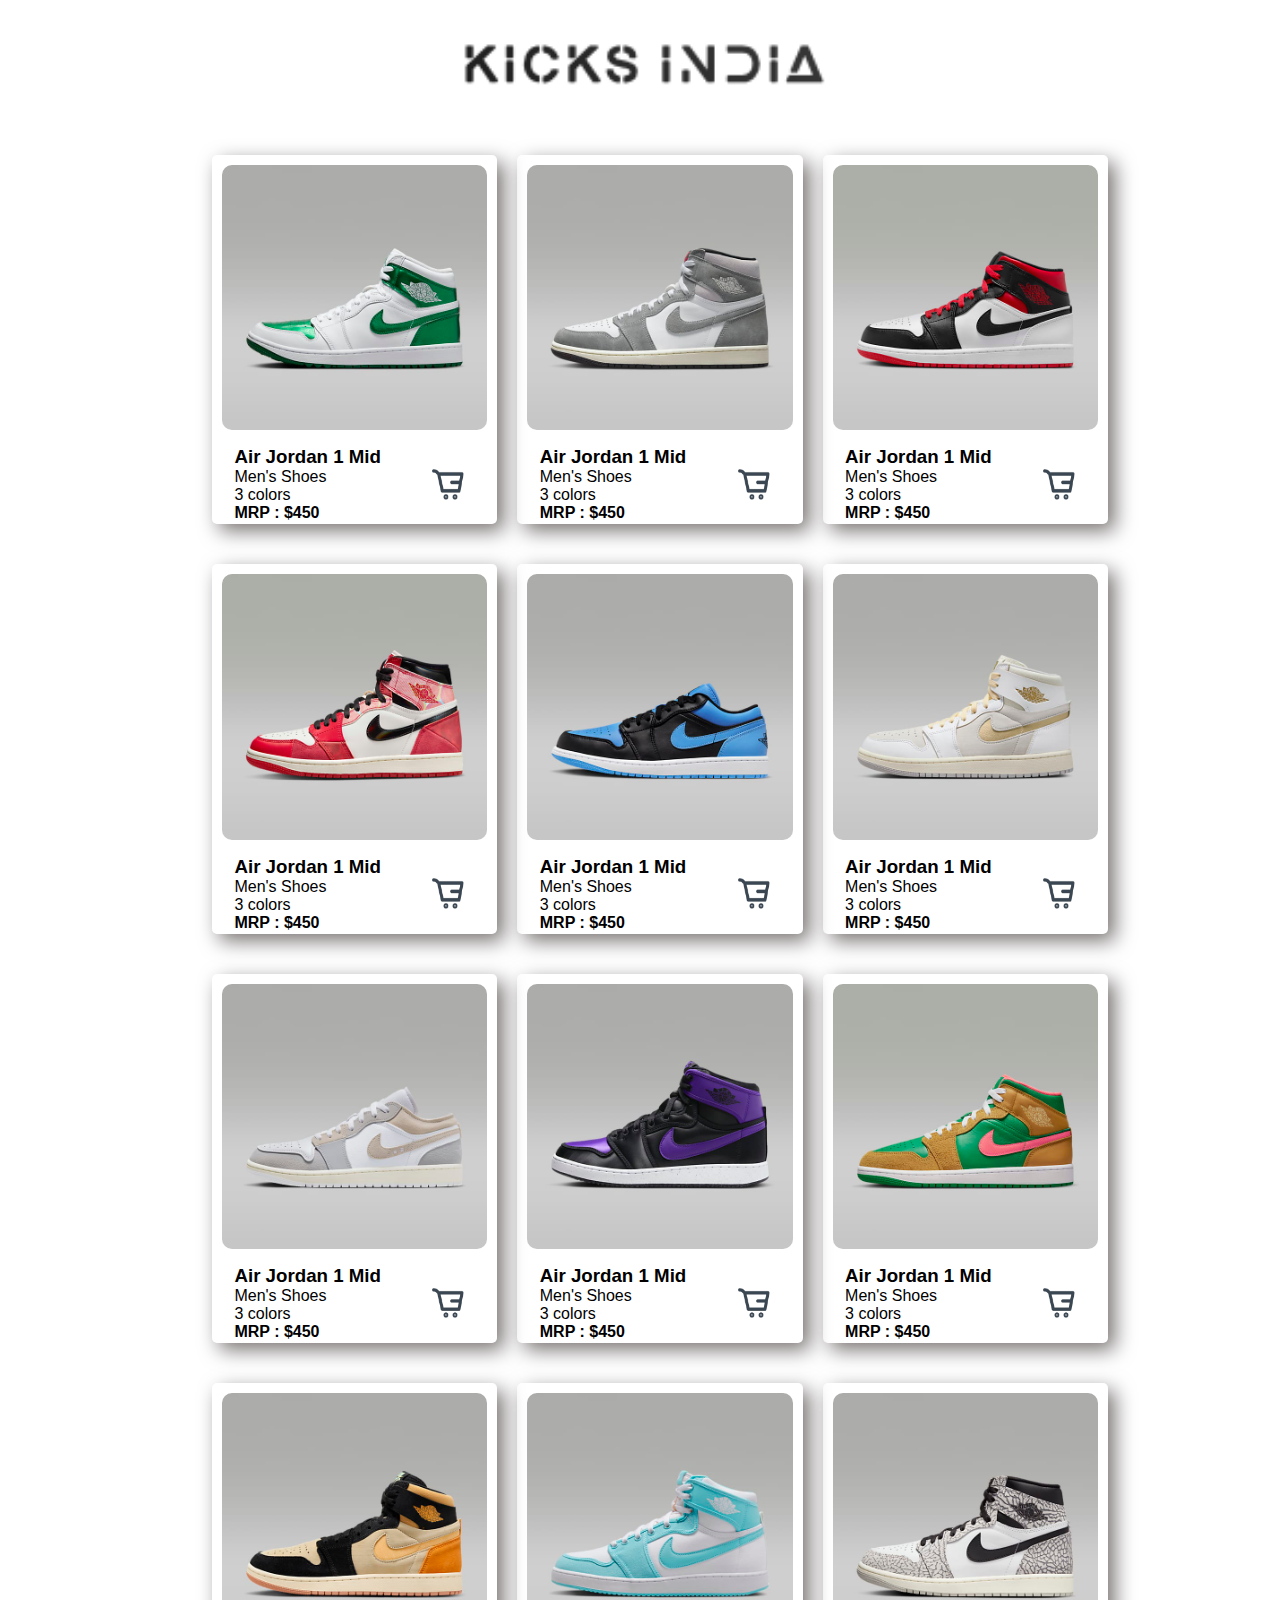
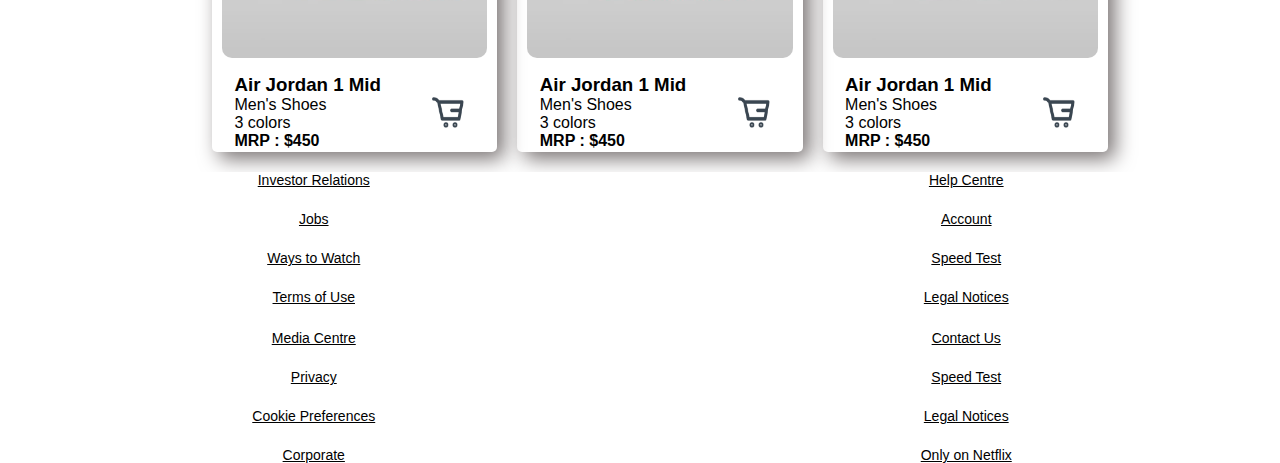
<file: index.html>
<!DOCTYPE html>
<html lang="en">

<head>
    <meta charset="UTF-8">
    <meta name="viewport" content="width=device-width, initial-scale=1.0">
    <title>Kicks-India</title>
    <link rel="shortcut icon" href="/media/sneaker.ico" type="image/x-icon">
    <link rel="stylesheet" href="style.css">
</head>

<body>
    <div class="container">

        <div class="logo">
            <img src="./media/logo.png" alt="">
        </div>
        
        <div class="store">
            
            <div class="shoes">

                <div class="cards">
                    <div class="image">
                        <img src="./images/sneaker 1.jpeg" alt="">
                    </div>
                    <div class="details">
                        <div class="desc">
                            <p><h3>Air Jordan 1 Mid</h3></p>
                            <p>Men's Shoes</p>
                            <p>3 colors</p>
                            <p><h4> MRP : $450 </h4></p>
                        </div>
                        <div class="cart">
                            <img src="./images/Shopping Cart.png" alt="">
                        </div>
                    </div>
                </div>
                <div class="cards">
                    <div class="image">
                        <img src="./images/sneaker 2.jpeg" alt="">
                    </div>
                    <div class="details">
                        <div class="desc">
                            <p><h3>Air Jordan 1 Mid</h3></p>
                            <p>Men's Shoes</p>
                            <p>3 colors</p>
                            <p><h4>MRP : $450 </h4></p>
                        </div>
                        <div class="cart">
                            <img src="./images/Shopping Cart.png" alt="">
                        </div>
                    </div>
                </div>
                <div class="cards">
                    <div class="image">
                        <img src="./images/sneaker 3.jpeg" alt="">
                    </div>
                    <div class="details">
                        <div class="desc">
                            <p><h3>Air Jordan 1 Mid</h3></p>
                            <p>Men's Shoes</p>
                            <p>3 colors</p>
                            <p><h4> MRP : $450 </h4></p>
                        </div>
                        <div class="cart">
                            <img src="./images/Shopping Cart.png" alt="">
                        </div>
                    </div>
                </div>

            </div>
            <div class="shoes">

                <div class="cards">
                    <div class="image">
                        <img src="./images/sneaker 4.jpeg" alt="">
                    </div>
                    <div class="details">
                        <div class="desc">
                            <p><h3>Air Jordan 1 Mid</h3></p>
                            <p>Men's Shoes</p>
                            <p>3 colors</p>
                            <p><h4> MRP : $450 </h4></p>
                        </div>
                        <div class="cart">
                            <img src="./images/Shopping Cart.png" alt="">
                        </div>
                    </div>
                </div>
                <div class="cards">
                    <div class="image">
                        <img src="./images/sneaker 5.jpeg" alt="">
                    </div>
                    <div class="details">
                        <div class="desc">
                            <p><h3>Air Jordan 1 Mid</h3></p>
                            <p>Men's Shoes</p>
                            <p>3 colors</p>
                            <p><h4>MRP : $450 </h4></p>
                        </div>
                        <div class="cart">
                            <img src="./images/Shopping Cart.png" alt="">
                        </div>
                    </div>
                </div>
                <div class="cards">
                    <div class="image">
                        <img src="./images/sneaker 6.jpeg" alt="">
                    </div>
                    <div class="details">
                        <div class="desc">
                            <p><h3>Air Jordan 1 Mid</h3></p>
                            <p>Men's Shoes</p>
                            <p>3 colors</p>
                            <p><h4> MRP : $450 </h4></p>
                        </div>
                        <div class="cart">
                            <img src="./images/Shopping Cart.png" alt="">
                        </div>
                    </div>
                </div>

            </div>
            <div class="shoes">

                <div class="cards">
                    <div class="image">
                        <img src="./images/sneaker  7.jpeg" alt="">
                    </div>
                    <div class="details">
                        <div class="desc">
                            <p><h3>Air Jordan 1 Mid</h3></p>
                            <p>Men's Shoes</p>
                            <p>3 colors</p>
                            <p><h4> MRP : $450 </h4></p>
                        </div>
                        <div class="cart">
                            <img src="./images/Shopping Cart.png" alt="">
                        </div>
                    </div>
                </div>
                <div class="cards">
                    <div class="image">
                        <img src="./images/sneaker 8.jpeg" alt="">
                    </div>
                    <div class="details">
                        <div class="desc">
                            <p><h3>Air Jordan 1 Mid</h3></p>
                            <p>Men's Shoes</p>
                            <p>3 colors</p>
                            <p><h4>MRP : $450 </h4></p>
                        </div>
                        <div class="cart">
                            <img src="./images/Shopping Cart.png" alt="">
                        </div>
                    </div>
                </div>
                <div class="cards">
                    <div class="image">
                        <img src="./images/sneaker 9.jpeg" alt="">
                    </div>
                    <div class="details">
                        <div class="desc">
                            <p><h3>Air Jordan 1 Mid</h3></p>
                            <p>Men's Shoes</p>
                            <p>3 colors</p>
                            <p><h4> MRP : $450 </h4></p>
                        </div>
                        <div class="cart">
                            <img src="./images/Shopping Cart.png" alt="">
                        </div>
                    </div>
                </div>

            </div>
            <div class="shoes">

                <div class="cards">
                    <div class="image">
                        <img src="./images/sneaker 10.jpeg" alt="">
                    </div>
                    <div class="details">
                        <div class="desc">
                            <p><h3>Air Jordan 1 Mid</h3></p>
                            <p>Men's Shoes</p>
                            <p>3 colors</p>
                            <p><h4> MRP : $450 </h4></p>
                        </div>
                        <div class="cart">
                            <img src="./images/Shopping Cart.png" alt="">
                        </div>
                    </div>
                </div>
                <div class="cards">
                    <div class="image">
                        <img src="./images/sneaker 11.jpeg" alt="">
                    </div>
                    <div class="details">
                        <div class="desc">
                            <p><h3>Air Jordan 1 Mid</h3></p>
                            <p>Men's Shoes</p>
                            <p>3 colors</p>
                            <p><h4>MRP : $450 </h4></p>
                        </div>
                        <div class="cart">
                            <img src="./images/Shopping Cart.png" alt="">
                        </div>
                    </div>
                </div>
                <div class="cards">
                    <div class="image">
                        <img src="./images/sneaker 12.jpeg" alt="">
                    </div>
                    <div class="details">
                        <div class="desc">
                            <p><h3>Air Jordan 1 Mid</h3></p>
                            <p>Men's Shoes</p>
                            <p>3 colors</p>
                            <p><h4> MRP : $450 </h4></p>
                        </div>
                        <div class="cart">
                            <img src="./images/Shopping Cart.png" alt="">
                        </div>
                    </div>
                </div>

            </div>
            

        </div>
        
    </div>
    <div class="footer">
        <div class="footer-item"> 
            <a href="faq">Investor Relations</a>
            <a href="faq">Jobs</a>
            <a href="faq">Ways to Watch</a>
            <a href="faq">Terms of Use</a>
        </div>

        <div class="footer-item"> 
            <a href="faq">Help Centre</a>
            <a href="faq">Account</a>
            <a href="faq">Speed Test</a>
            <a href="faq">Legal Notices</a>
        </div>
        <div class="footer-item">
            <a href="faq">Media Centre</a>
            <a href="faq">Privacy</a>
            <a href="faq">Cookie Preferences</a> 
            <a href="faq">Corporate</a>
        </div>

        <div class="footer-item">
            <a href="faq">Contact Us</a>
            <a href="faq">Speed Test</a> 
            <a href="faq">Legal Notices</a> 
            <a href="faq">Only on Netflix</a>
        </div>
    </div>
</footer>
    
</body>

</html>
</file>
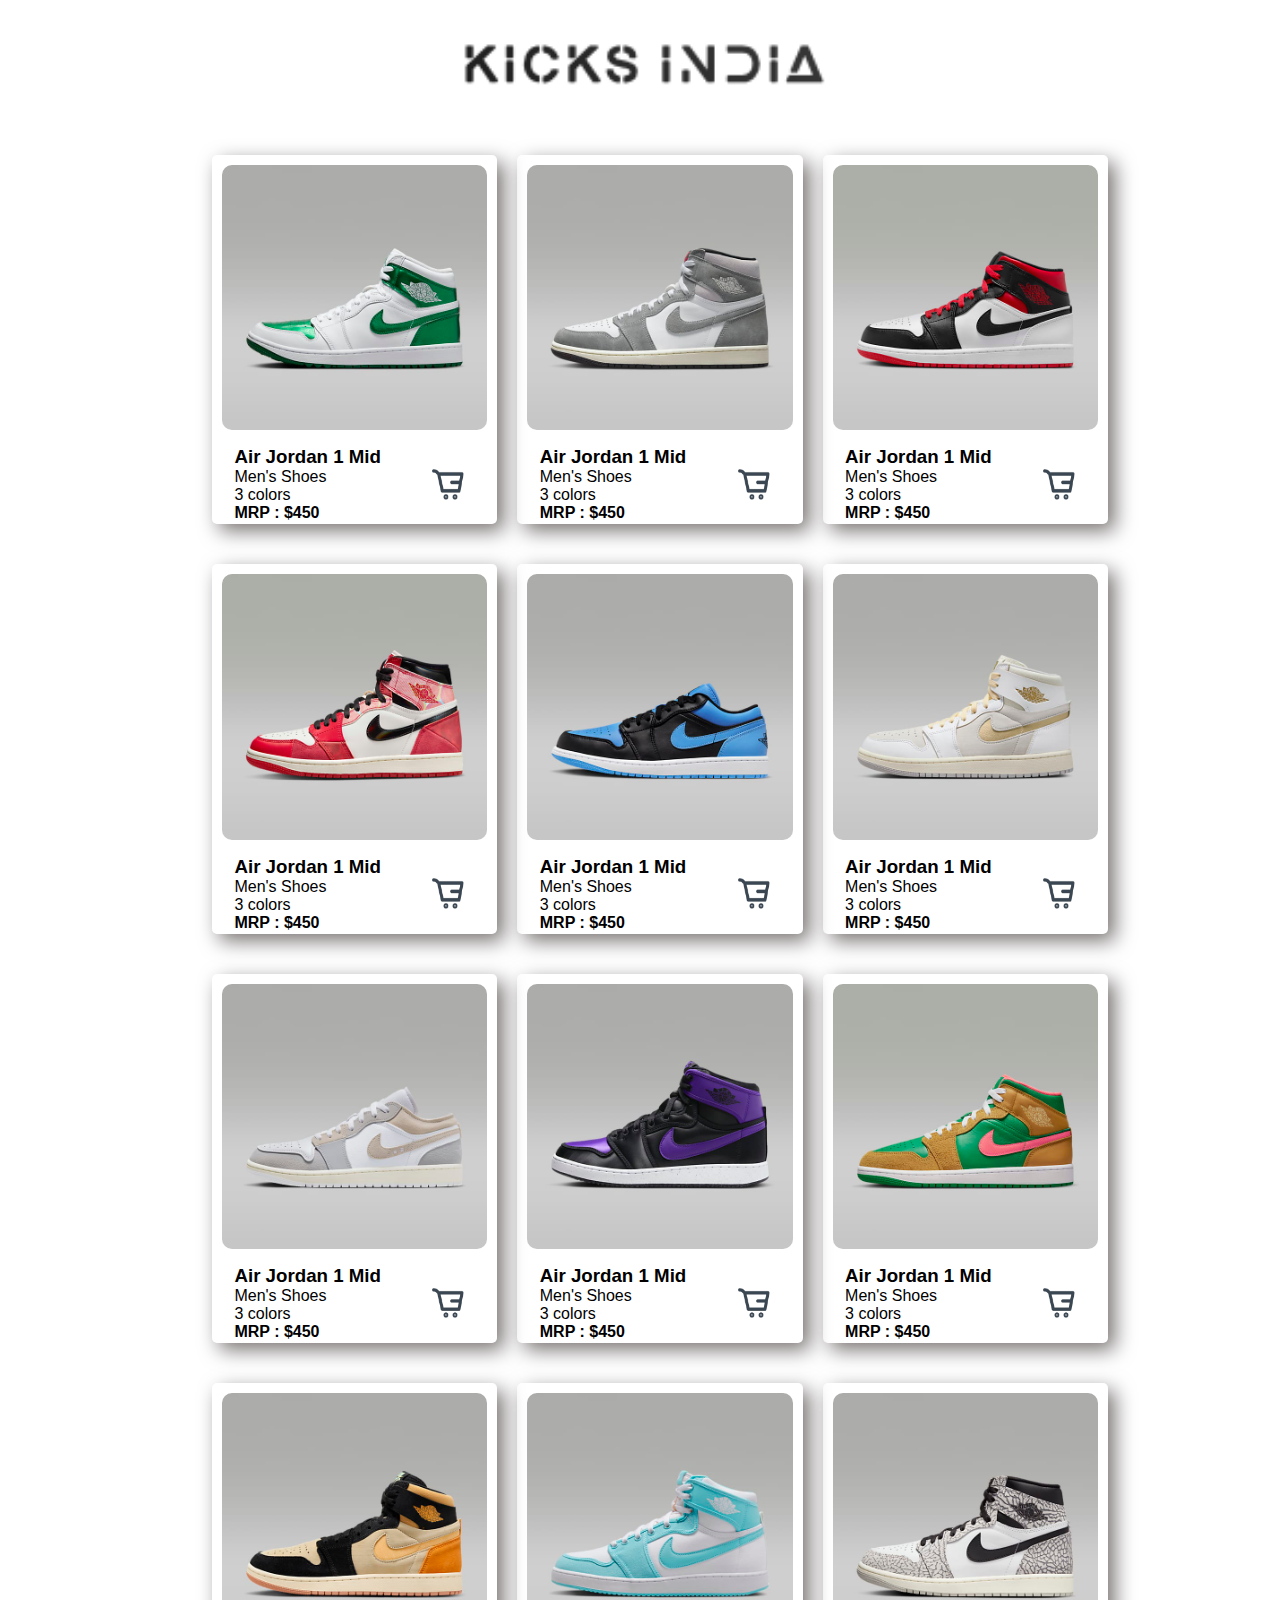
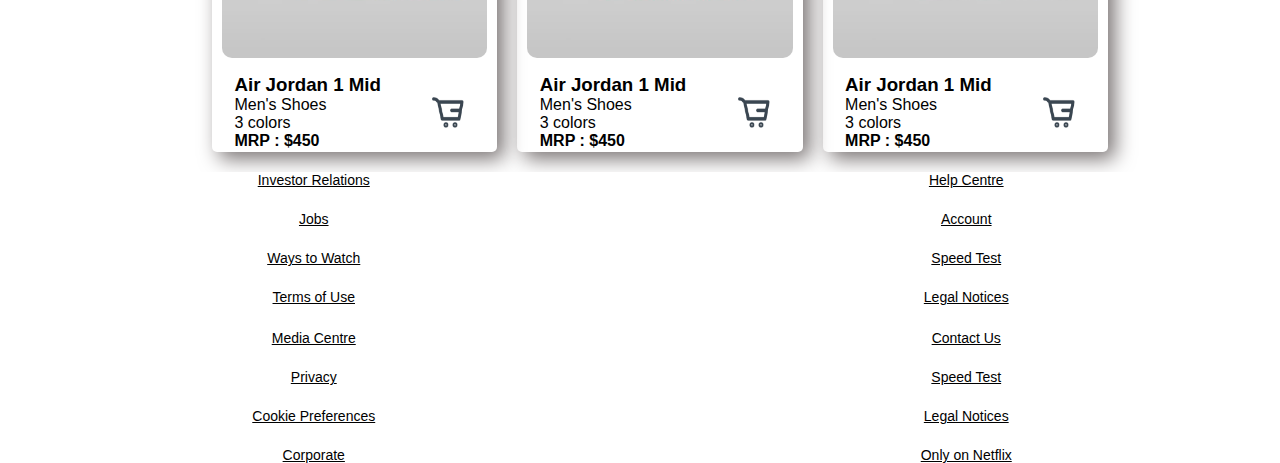
<file: main.html>
<!DOCTYPE html>
<html lang="en">

<head>
    <meta charset="UTF-8">
    <meta name="viewport" content="width=device-width, initial-scale=1.0">
    <title>Kicks-India</title>
    <link rel="shortcut icon" href="/media/sneaker.ico" type="image/x-icon">
    <link rel="stylesheet" href="style.css">
</head>

<body>
    <div class="container">

        <div class="logo">
            <img src="/media/logo.png" alt="">
        </div>
        
        <div class="store">
            
            <div class="shoes">

                <div class="cards">
                    <div class="image">
                        <img src="/images/sneaker 1.jpeg" alt="">
                    </div>
                    <div class="details">
                        <div class="desc">
                            <p><h3>Air Jordan 1 Mid</h3></p>
                            <p>Men's Shoes</p>
                            <p>3 colors</p>
                            <p><h4> MRP : $450 </h4></p>
                        </div>
                        <div class="cart">
                            <img src="/images/Shopping Cart.png" alt="">
                        </div>
                    </div>
                </div>
                <div class="cards">
                    <div class="image">
                        <img src="/images/sneaker 2.jpeg" alt="">
                    </div>
                    <div class="details">
                        <div class="desc">
                            <p><h3>Air Jordan 1 Mid</h3></p>
                            <p>Men's Shoes</p>
                            <p>3 colors</p>
                            <p><h4>MRP : $450 </h4></p>
                        </div>
                        <div class="cart">
                            <img src="/images/Shopping Cart.png" alt="">
                        </div>
                    </div>
                </div>
                <div class="cards">
                    <div class="image">
                        <img src="/images/sneaker 3.jpeg" alt="">
                    </div>
                    <div class="details">
                        <div class="desc">
                            <p><h3>Air Jordan 1 Mid</h3></p>
                            <p>Men's Shoes</p>
                            <p>3 colors</p>
                            <p><h4> MRP : $450 </h4></p>
                        </div>
                        <div class="cart">
                            <img src="/images/Shopping Cart.png" alt="">
                        </div>
                    </div>
                </div>

            </div>
            <div class="shoes">

                <div class="cards">
                    <div class="image">
                        <img src="/images/sneaker 4.jpeg" alt="">
                    </div>
                    <div class="details">
                        <div class="desc">
                            <p><h3>Air Jordan 1 Mid</h3></p>
                            <p>Men's Shoes</p>
                            <p>3 colors</p>
                            <p><h4> MRP : $450 </h4></p>
                        </div>
                        <div class="cart">
                            <img src="/images/Shopping Cart.png" alt="">
                        </div>
                    </div>
                </div>
                <div class="cards">
                    <div class="image">
                        <img src="/images/sneaker 5.jpeg" alt="">
                    </div>
                    <div class="details">
                        <div class="desc">
                            <p><h3>Air Jordan 1 Mid</h3></p>
                            <p>Men's Shoes</p>
                            <p>3 colors</p>
                            <p><h4>MRP : $450 </h4></p>
                        </div>
                        <div class="cart">
                            <img src="/images/Shopping Cart.png" alt="">
                        </div>
                    </div>
                </div>
                <div class="cards">
                    <div class="image">
                        <img src="/images/sneaker 6.jpeg" alt="">
                    </div>
                    <div class="details">
                        <div class="desc">
                            <p><h3>Air Jordan 1 Mid</h3></p>
                            <p>Men's Shoes</p>
                            <p>3 colors</p>
                            <p><h4> MRP : $450 </h4></p>
                        </div>
                        <div class="cart">
                            <img src="/images/Shopping Cart.png" alt="">
                        </div>
                    </div>
                </div>

            </div>
            <div class="shoes">

                <div class="cards">
                    <div class="image">
                        <img src="/images/sneaker  7.jpeg" alt="">
                    </div>
                    <div class="details">
                        <div class="desc">
                            <p><h3>Air Jordan 1 Mid</h3></p>
                            <p>Men's Shoes</p>
                            <p>3 colors</p>
                            <p><h4> MRP : $450 </h4></p>
                        </div>
                        <div class="cart">
                            <img src="/images/Shopping Cart.png" alt="">
                        </div>
                    </div>
                </div>
                <div class="cards">
                    <div class="image">
                        <img src="/images/sneaker 8.jpeg" alt="">
                    </div>
                    <div class="details">
                        <div class="desc">
                            <p><h3>Air Jordan 1 Mid</h3></p>
                            <p>Men's Shoes</p>
                            <p>3 colors</p>
                            <p><h4>MRP : $450 </h4></p>
                        </div>
                        <div class="cart">
                            <img src="/images/Shopping Cart.png" alt="">
                        </div>
                    </div>
                </div>
                <div class="cards">
                    <div class="image">
                        <img src="/images/sneaker 9.jpeg" alt="">
                    </div>
                    <div class="details">
                        <div class="desc">
                            <p><h3>Air Jordan 1 Mid</h3></p>
                            <p>Men's Shoes</p>
                            <p>3 colors</p>
                            <p><h4> MRP : $450 </h4></p>
                        </div>
                        <div class="cart">
                            <img src="/images/Shopping Cart.png" alt="">
                        </div>
                    </div>
                </div>

            </div>
            <div class="shoes">

                <div class="cards">
                    <div class="image">
                        <img src="/images/sneaker 10.jpeg" alt="">
                    </div>
                    <div class="details">
                        <div class="desc">
                            <p><h3>Air Jordan 1 Mid</h3></p>
                            <p>Men's Shoes</p>
                            <p>3 colors</p>
                            <p><h4> MRP : $450 </h4></p>
                        </div>
                        <div class="cart">
                            <img src="/images/Shopping Cart.png" alt="">
                        </div>
                    </div>
                </div>
                <div class="cards">
                    <div class="image">
                        <img src="/images/sneaker 11.jpeg" alt="">
                    </div>
                    <div class="details">
                        <div class="desc">
                            <p><h3>Air Jordan 1 Mid</h3></p>
                            <p>Men's Shoes</p>
                            <p>3 colors</p>
                            <p><h4>MRP : $450 </h4></p>
                        </div>
                        <div class="cart">
                            <img src="/images/Shopping Cart.png" alt="">
                        </div>
                    </div>
                </div>
                <div class="cards">
                    <div class="image">
                        <img src="/images/sneaker 12.jpeg" alt="">
                    </div>
                    <div class="details">
                        <div class="desc">
                            <p><h3>Air Jordan 1 Mid</h3></p>
                            <p>Men's Shoes</p>
                            <p>3 colors</p>
                            <p><h4> MRP : $450 </h4></p>
                        </div>
                        <div class="cart">
                            <img src="/images/Shopping Cart.png" alt="">
                        </div>
                    </div>
                </div>

            </div>
            

        </div>
        
    </div>
    <div class="footer">
        <div class="footer-item"> 
            <a href="faq">Investor Relations</a>
            <a href="faq">Jobs</a>
            <a href="faq">Ways to Watch</a>
            <a href="faq">Terms of Use</a>
        </div>

        <div class="footer-item"> 
            <a href="faq">Help Centre</a>
            <a href="faq">Account</a>
            <a href="faq">Speed Test</a>
            <a href="faq">Legal Notices</a>
        </div>
        <div class="footer-item">
            <a href="faq">Media Centre</a>
            <a href="faq">Privacy</a>
            <a href="faq">Cookie Preferences</a> 
            <a href="faq">Corporate</a>
        </div>

        <div class="footer-item">
            <a href="faq">Contact Us</a>
            <a href="faq">Speed Test</a> 
            <a href="faq">Legal Notices</a> 
            <a href="faq">Only on Netflix</a>
        </div>
    </div>
</footer>
    
</body>

</html>
</file>
<file: style.css>
*{
    margin: 0;
    padding: 0;
}
body{
    font-family:sans-serif;
}
.logo{
    display: flex;
    justify-content: center;
    align-items: center;
    z-index: -1;
    height: 15vh;
    width: 100vw;
}
.logo>img{
    height:60% ;
   
}
.container{
    min-height: 100vh;
    width: 100vw;
    overflow-x: hidden;
}
.store{
    margin: auto;
    width: 70%;
    height: 100%;

}
.shoes{
    display: flex;
    flex-direction: row;
    justify-content: space-around;
    gap: 20px;
    height: 100%;
    width: 100%;
    padding: 20px;

}
.cards{
    width: 35%;
    height: 15%;
    border-radius: 5px;
    box-shadow: 7px 7px 20px rgb(122, 116, 116);
}
.cards:hover{
    transition: 300ms;
    scale: 1.1;
}
.image{
    padding: 10px;
}
.image>img{
    width: 100%;
    height: 60%;
    border-radius: 10px;
}
.details{
    display: flex;
    flex-direction: row;
    justify-content: space-around;
    padding: 2px;
}
.cart{
    display: flex;
    justify-content: center;
    align-items: center;
}
.cart>img{
    width: 60%;
    height: 40%;
}
footer {
    color: rgba(8, 0, 0, 0.747);
    max-width: 60vw;
    margin: auto;
    padding: 60px;
}

footer .questions {
    padding: 34px 0;
}


.footer {
    display: grid;
    grid-template-columns: 1fr 1fr 1fr 1fr;
    color: black;
}



@media screen and (max-width: 1300px) {

    nav{
        max-width: 90vw;
    }

    .first {
        flex-wrap: wrap;
    }

    .secImg img {
        width: 305px;
    }

    .secImg video {
        width: 305px;
    }

    .hero> :nth-child(1) {
        font-size: 32px;
    }

    .hero> :nth-child(2) {
        font-size: 18px;
    }

    .hero> :nth-child(3) {
        font-size: 18px;
    }

    .hero-buttons {
        display: flex;
        flex-direction: column;
        align-items: center;
        justify-content: center;
        gap: 16px;
    }

    .faq h2 {
        text-align: center;
        font-size: 32px;
    }

    footer {
        max-width: 90vw;
        padding: 75px 0;
    }

    .footer-item{
        align-items: center;
    }


}



@media screen and (max-width: 1300px) {

    .footer {
        display: grid;
        grid-template-columns: 1fr 1fr;
        gap: 25px;
    }
}


.footer a {
    font-size: 14px;
    color:black;
}

.footer-item {
    display: flex;
    flex-direction: column;
    gap: 23px;
}
</file>
